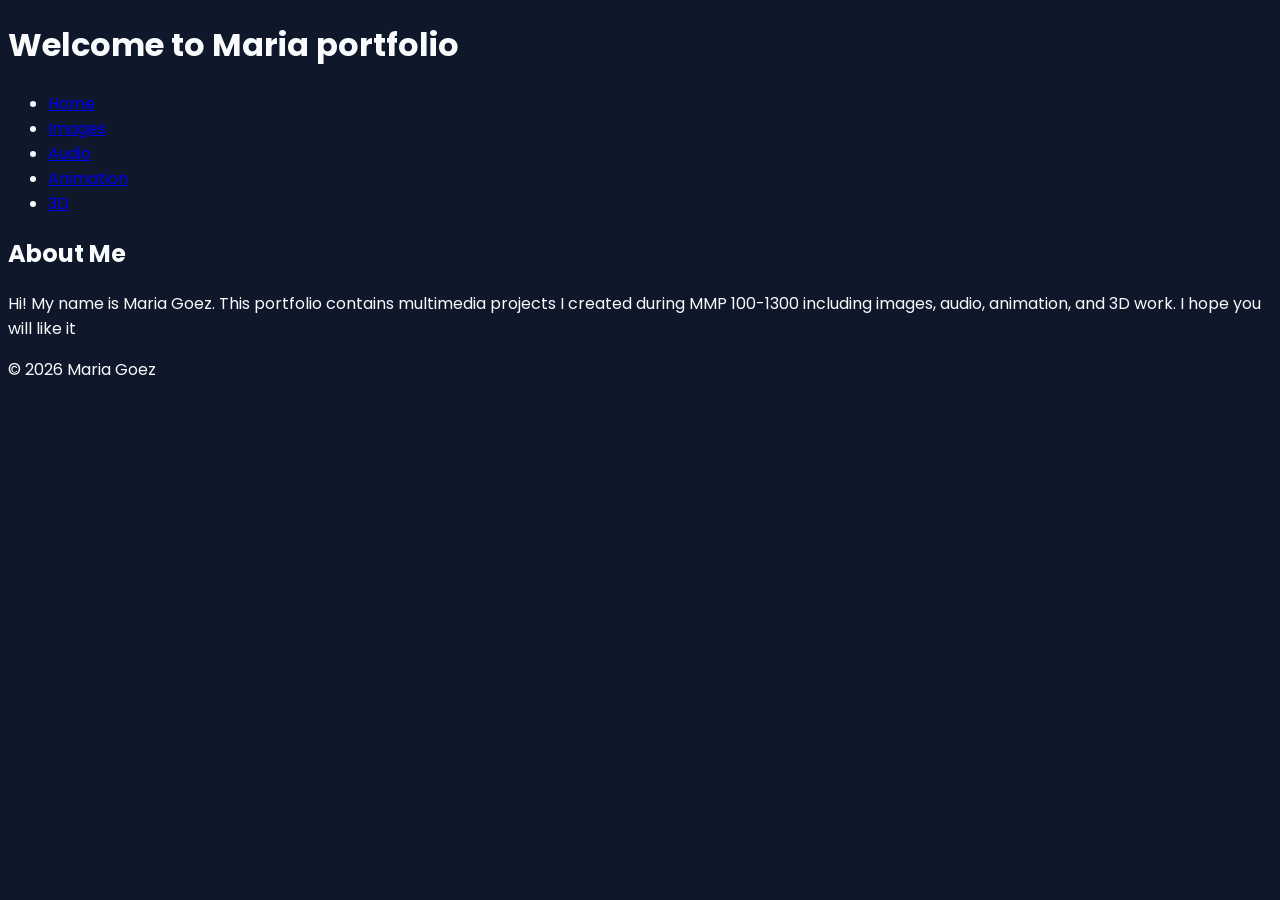
<file: index.html>
<!DOCTYPE html>
<html lang="en">

<head>
    <meta charset="UTF-8">
    <meta name="viewport" content="width=device-width, initial-scale=1.0">
    <title>Maria Goez portofolio</title>

    <link rel="stylesheet" href="styles.css">
</head>

<body>

    <header>
        <h1> Welcome to Maria portfolio</h1>

      <nav>
                <ul>
                    <li><a href="index.html">Home</a></li>
                    <li><a href="images.html">Images</a></li>
                    <li><a href="audio.html">Audio</a></li>
                    <li><a href="animation.html">Animation</a></li>
                    <li><a href="3d.html">3D</a></li>
                </ul>
            </nav>
        </header>

    <main>

        <h2>About Me</h2>

        <p>
            Hi! My name is Maria Goez. This portfolio contains multimedia projects
            I created during MMP 100-1300 including images, audio, animation, and 3D work. I hope you will like it 
        </p>

    
    </main>

    <footer>
        <p>© 2026 Maria Goez</p>
    </footer>

</body>
</html>
</file>
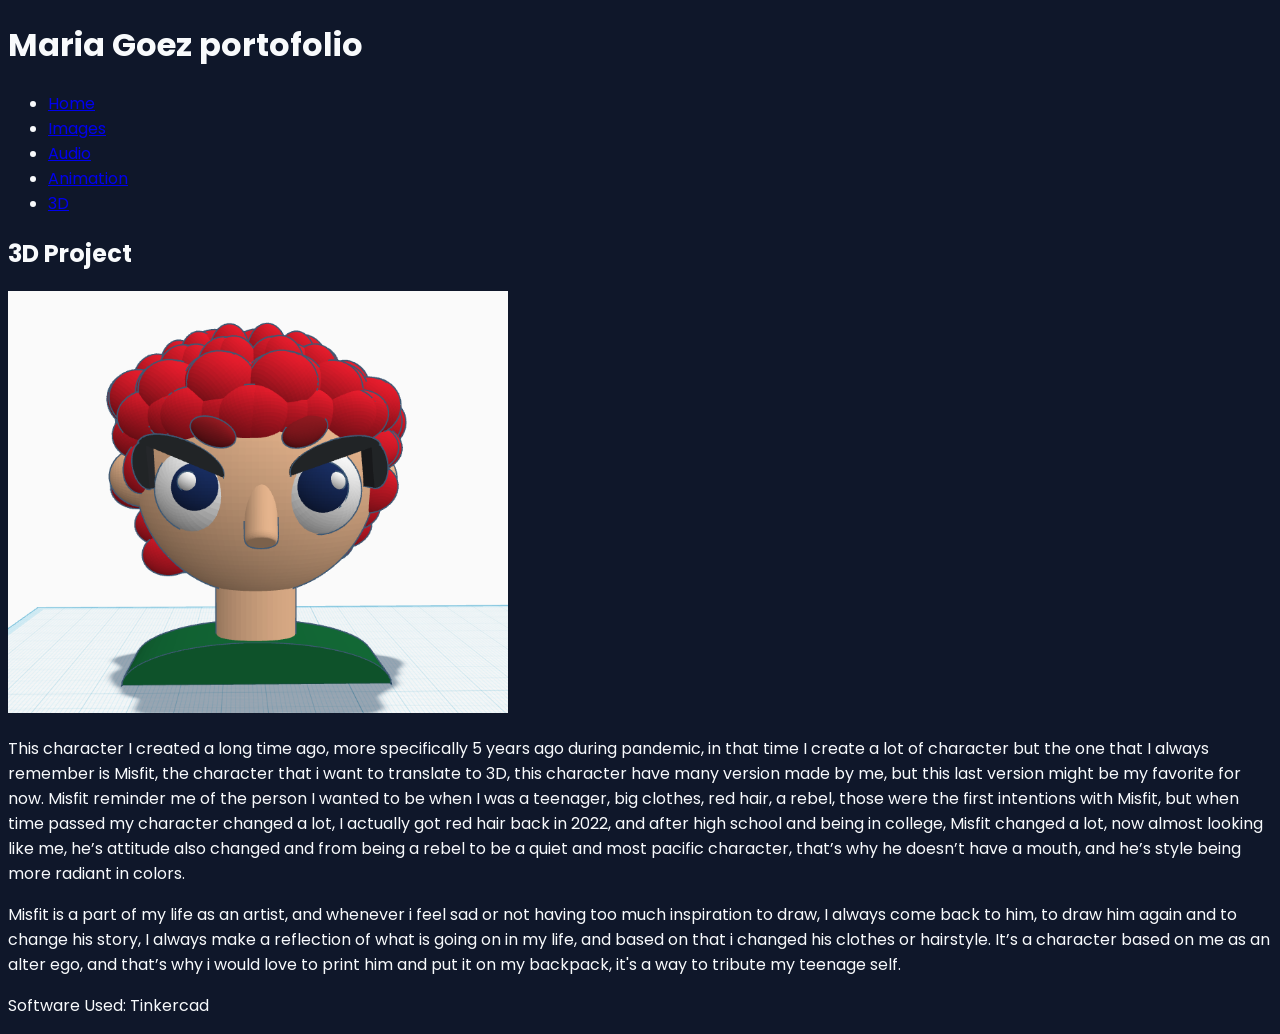
<file: 3d.html>
<!doctype html>
<html lang="en">
    <head>
        <meta charset="UTF-8" />
        <meta name="viewport" content="width=device-width, initial-scale=1.0" />
        <title>Your Name Portfolio</title>

        <link rel="stylesheet" href="styles.css" />
    </head>

    <body>
        <header>
            <h1>Maria Goez portofolio</h1>

            <nav>
                <ul>
                    <li><a href="index.html">Home</a></li>
                    <li><a href="images.html">Images</a></li>
                    <li><a href="audio.html">Audio</a></li>
                    <li><a href="animation.html">Animation</a></li>
                    <li><a href="3d.html">3D</a></li>
                </ul>
            </nav>
        </header>

        <main>
            <h2>3D Project</h2>

            <img src= "3d/3dproject.jpg" width="500" />

            <p>This character I created a long time ago, more specifically 5 years ago during pandemic, in that time I create a
lot of character but the one that I always remember is Misfit, the character that i want to translate to 3D, this
character have many version made by me, but this last version might be my favorite for now. Misfit reminder
me of the person I wanted to be when I was a teenager, big clothes, red hair, a rebel, those were the first
intentions with Misfit, but when time passed my character changed a lot, I actually got red hair back in 2022,
and after high school and being in college, Misfit changed a lot, now almost looking like me, he’s attitude
also changed and from being a rebel to be a quiet and most pacific character, that’s why he doesn’t have a
                mouth, and he’s style being more radiant in colors.</p>
            
<p>Misfit is a part of my life as an artist, and whenever i feel sad or not having too much inspiration to draw, I
always come back to him, to draw him again and to change his story, I always make a reflection of what is
going on in my life, and based on that i changed his clothes or hairstyle. It’s a character based on me as an
alter ego, and that’s why i would love to print him and put it on my backpack, it's a way to tribute my teenage
self.
</p>

            <p>Software Used: Tinkercad</p>
        </main>
    </body>
</html>
</file>
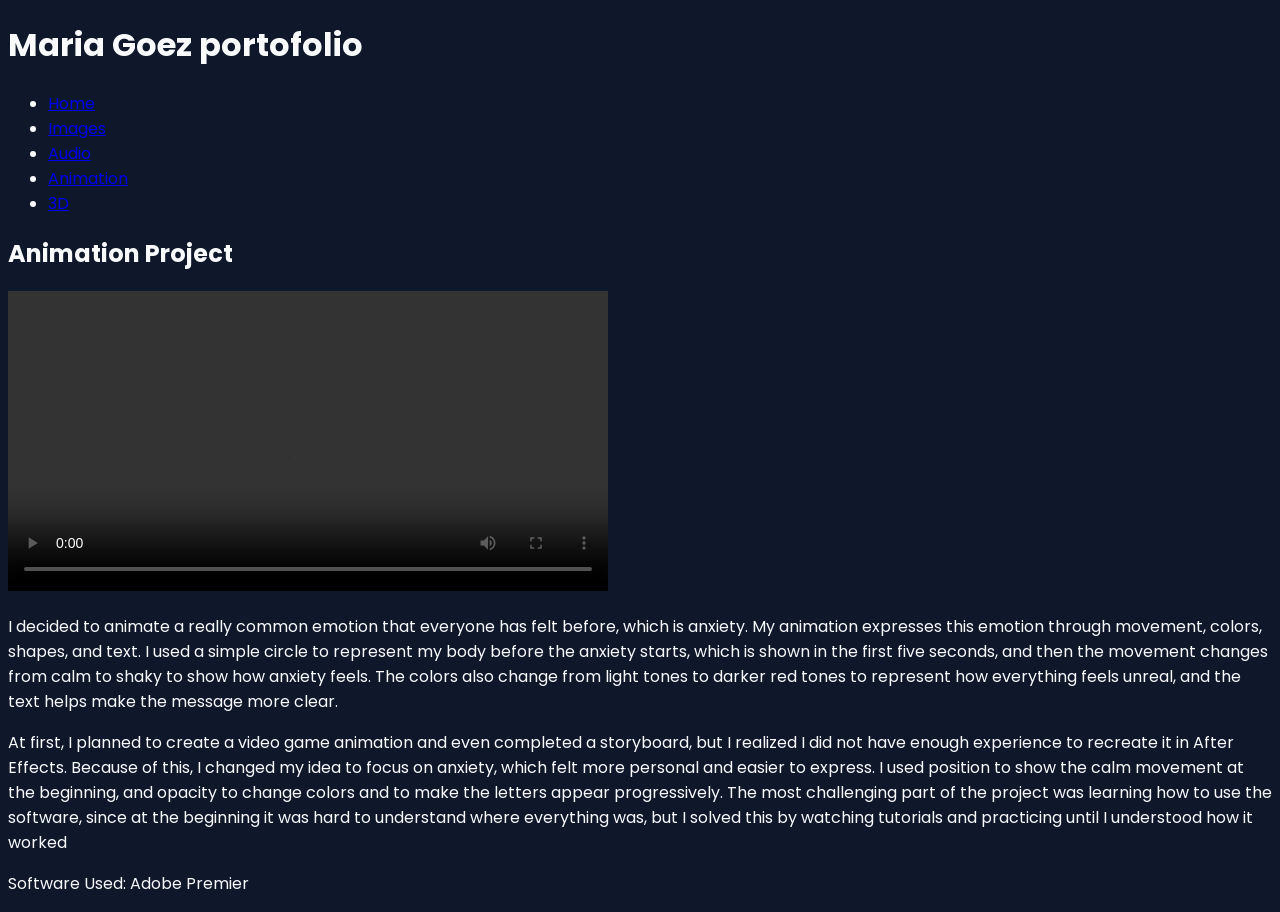
<file: animation.html>
<!doctype html>
<html lang="en">
    <head>
        <meta charset="UTF-8" />
        <meta name="viewport" content="width=device-width, initial-scale=1.0" />
        <title>Maria Goez portofolio</title>

        <link rel="stylesheet" href="styles.css" />
    </head>

    <body>
        <header>
            <h1>Maria Goez portofolio</h1>

            <nav>
                <ul>
                    <li><a href="index.html">Home</a></li>
                    <li><a href="images.html">Images</a></li>
                    <li><a href="audio.html">Audio</a></li>
                    <li><a href="animation.html">Animation</a></li>
                    <li><a href="3d.html">3D</a></li>
                </ul>
            </nav>
        </header>

        <main>
            <h2>Animation Project</h2>

            <video controls width="600">
                <source src= "animaton/animation.mp4.mp4" type="video/mp4" /> 
            </video>

            <p>I decided to animate a really common emotion that everyone has felt before, which is anxiety. My
animation expresses this emotion through movement, colors, shapes, and text. I used a simple circle
to represent my body before the anxiety starts, which is shown in the first five seconds, and then the
movement changes from calm to shaky to show how anxiety feels. The colors also change from light
tones to darker red tones to represent how everything feels unreal, and the text helps make the
                message more clear.</p>
            <p>
            
At first, I planned to create a video game animation and even completed a storyboard, but I realized I
did not have enough experience to recreate it in After Effects. Because of this, I changed my idea to
focus on anxiety, which felt more personal and easier to express. I used position to show the calm
movement at the beginning, and opacity to change colors and to make the letters appear
progressively. The most challenging part of the project was learning how to use the software, since at
the beginning it was hard to understand where everything was, but I solved this by watching tutorials
and practicing until I understood how it worked</p>

            <p>Software Used: Adobe Premier </p>
        </main>
    </body>
</html>
</file>
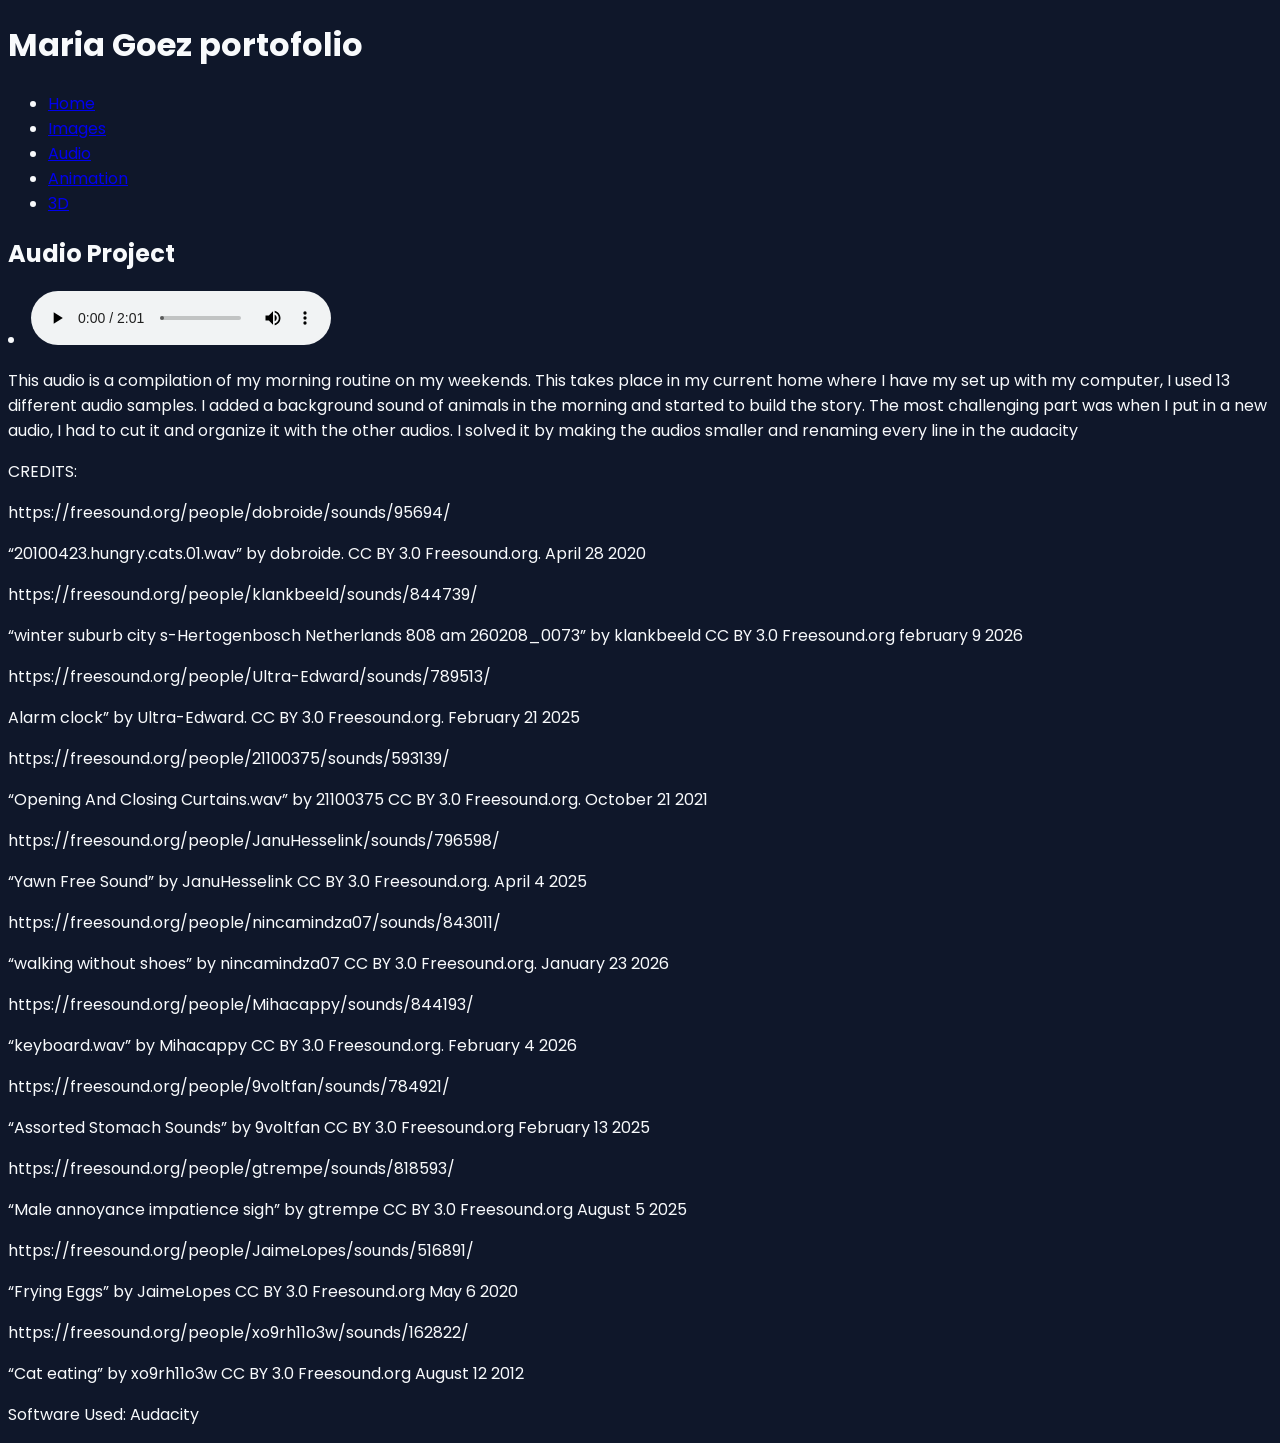
<file: audio.html>
<!doctype html>
<html lang="en">
    <head>
        <meta charset="UTF-8" />
        <meta name="viewport" content="width=device-width, initial-scale=1.0" />
        <title>Maria Goez portofolio</title>

        <link rel="stylesheet" href="styles.css" />
    </head>

    <body>
        <header>
            <h1>Maria Goez portofolio</h1>
<nav>
                <ul>
                    <li><a href="index.html">Home</a></li>
                    <li><a href="images.html">Images</a></li>
                    <li><a href="audio.html">Audio</a></li>
                    <li><a href="animation.html">Animation</a></li>
                    <li><a href="3d.html">3D</a></li>
                </ul>
            </nav>
        </header>

        <main>
            <h2>Audio Project</h2>


<body>
    <li>
        <audio controls>
            <source src= "audio/audio.mp3" type="audio/mpeg">
         </audio>
    </li>
<body>



            <p>
This audio is a compilation of my morning routine on my weekends. This takes place
in my current home where I have my set up with my computer, I used 13 different
audio samples. I added a background sound of animals in the morning and started
to build the story. The most challenging part was when I put in a new audio, I had to
cut it and organize it with the other audios. I solved it by making the audios smaller
and renaming every line in the audacity
            </p>
    <p> CREDITS:</p>
      <p>https://freesound.org/people/dobroide/sounds/95694/</p>  
    <p>“20100423.hungry.cats.01.wav” by dobroide. CC BY 3.0 Freesound.org. April 28 2020</p>
    <p>https://freesound.org/people/klankbeeld/sounds/844739/</p>
<p>“winter suburb city s-Hertogenbosch Netherlands 808 am 260208_0073” by
    klankbeeld CC BY 3.0 Freesound.org february 9 2026</p>
    <p>https://freesound.org/people/Ultra-Edward/sounds/789513/</p>
    <p>Alarm clock” by Ultra-Edward. CC BY 3.0 Freesound.org. February 21 2025</p>
<p>https://freesound.org/people/21100375/sounds/593139/</p>
<p>“Opening And Closing Curtains.wav” by 21100375 CC BY 3.0 Freesound.org.
October 21 2021</p>
<p>https://freesound.org/people/JanuHesselink/sounds/796598/</p>
<p>“Yawn Free Sound” by JanuHesselink CC BY 3.0 Freesound.org. April 4 2025</p>
<p>https://freesound.org/people/nincamindza07/sounds/843011/</p>
<p>“walking without shoes” by nincamindza07 CC BY 3.0 Freesound.org. January 23
2026</p>
<p>https://freesound.org/people/Mihacappy/sounds/844193/</p>
<p>“keyboard.wav” by Mihacappy CC BY 3.0 Freesound.org. February 4 2026</p>
<p>https://freesound.org/people/9voltfan/sounds/784921/</p>
<p>“Assorted Stomach Sounds” by 9voltfan CC BY 3.0 Freesound.org February 13
2025</p>
<p>https://freesound.org/people/gtrempe/sounds/818593/</p>
<p>“Male annoyance impatience sigh” by gtrempe CC BY 3.0 Freesound.org August 5
2025</p>
<p>https://freesound.org/people/JaimeLopes/sounds/516891/</p>
<p>“Frying Eggs” by JaimeLopes CC BY 3.0 Freesound.org May 6 2020</p>
<p>https://freesound.org/people/xo9rh11o3w/sounds/162822/</p>
<p>“Cat eating” by xo9rh11o3w CC BY 3.0 Freesound.org August 12 2012</p>

            <p>Software Used: Audacity</p>
</file>
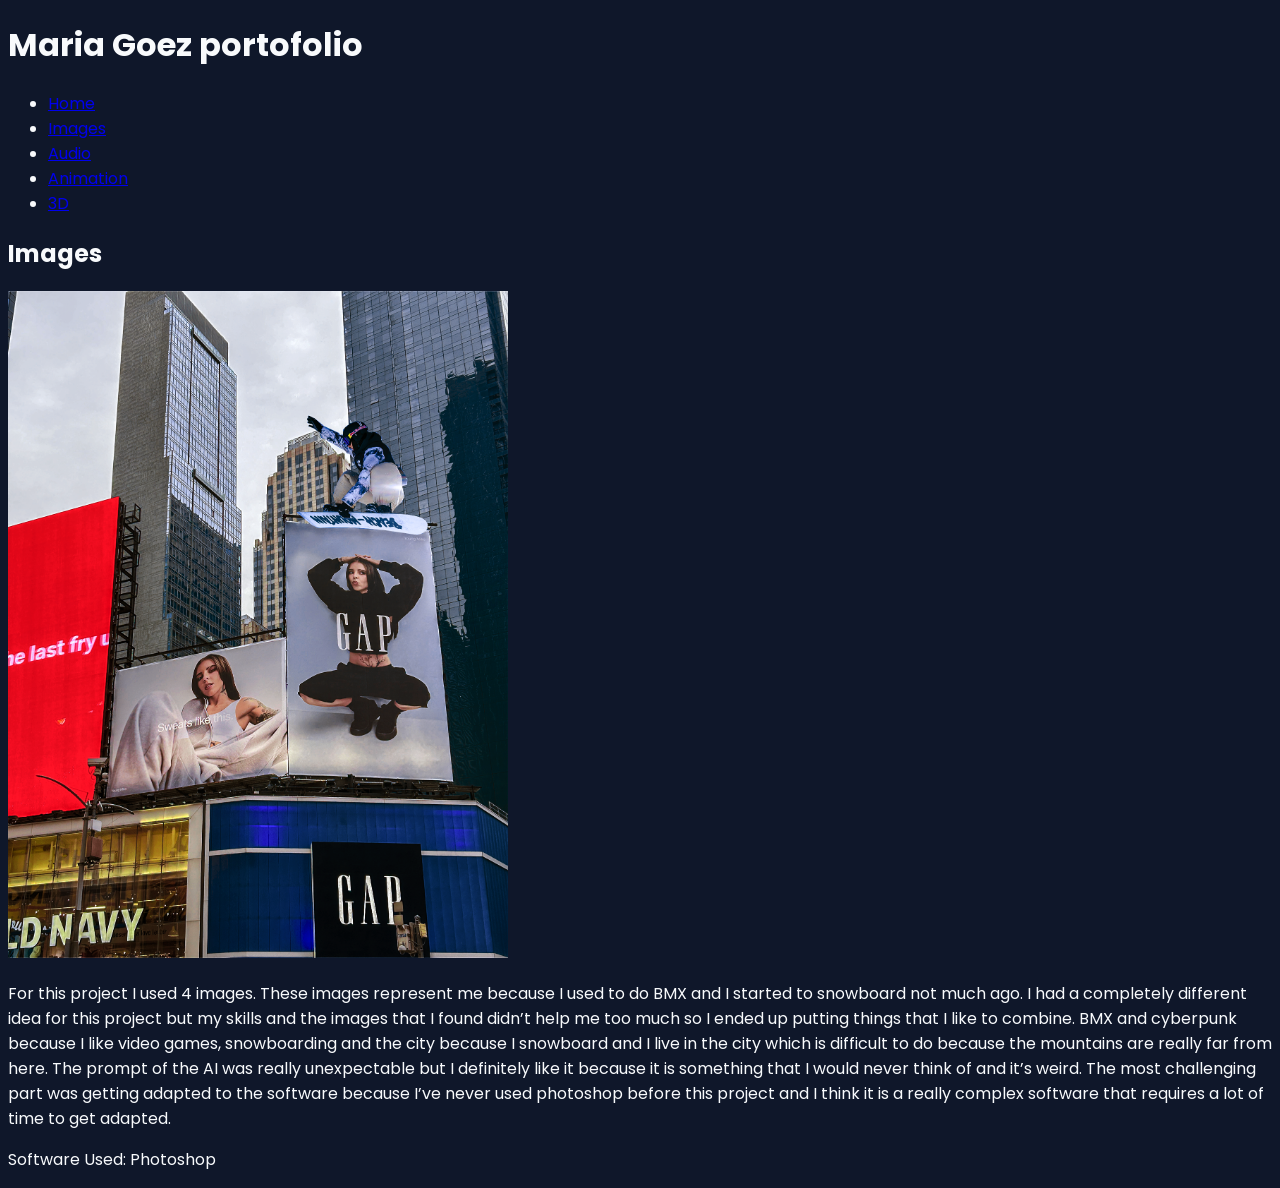
<file: images.html>
<!doctype html>
<html lang="en">
    <head>
        <meta charset="UTF-8" />
        <meta name="viewport" content="width=device-width, initial-scale=1.0" />
        <title>Maria Goez portofolio</title>

        <link rel="stylesheet" href="styles.css" />
    </head>

    <body>
        <header>
            <h1>Maria Goez portofolio</h1>

            <nav>
                <ul>
                    <li><a href="index.html">Home</a></li>
                    <li><a href="images.html">Images</a></li>
                    <li><a href="audio.html">Audio</a></li>
                    <li><a href="animation.html">Animation</a></li>
                    <li><a href="3d.html">3D</a></li>
                </ul>
            </nav>
        </header>
            <h2>Images</h2>

            <img src= "images/artwork.jpg" alt="Digital artwork" width="500" />

            <p>
            For this project I used 4 images. These images represent me because I used to do BMX
and I started to snowboard not much ago. I had a completely different idea for this
project but my skills and the images that I found didn’t help me too much so I ended up
putting things that I like to combine. BMX and cyberpunk because I like video games,
snowboarding and the city because I snowboard and I live in the city which is difficult
to do because the mountains are really far from here. The prompt of the AI was really
unexpectable but I definitely like it because it is something that I would never think of
and it’s weird. The most challenging part was getting adapted to the software because
I’ve never used photoshop before this project and I think it is a really complex software
that requires a lot of time to get adapted.
            </p>

            <p>Software Used: Photoshop</p>
        </main>
</file>
<file: styles.css>
@import url('https://fonts.googleapis.com/css2?family=Poppins:wght@300;400;500;600&display=swap');

body {
    font-family: 'Poppins', sans-serif;
}
:root {
    --bg: #0f172a;
    --card: #1e293b;
    --text: #f8fafc;
    --accent: #38bdf8;
}body {
    background: var(--bg);
    color: var(--text);
}* {
    transition: all 0.3s ease;
}
button:hover {
    transform: translateY(-3px);
}.card {
    box-shadow: 0 10px 30px rgba(0,0,0,0.15);
}
.card {
    border-radius: 20px;
}.container {
    display: flex;
    justify-content: center;
    align-items: center;
    gap: 20px;
}img {
    max-width: 100%;
}@media (max-width: 768px) {
    .container {
        flex-direction: column;
    }
}section {
    padding: 80px 10%;
}button {
    background: #38bdf8;
    color: white;
    border: none;
    padding: 12px 24px;
    border-radius: 12px;
    cursor: pointer;
    font-weight: 600;
}

button:hover {
    background: #0ea5e9;
}
</file>
